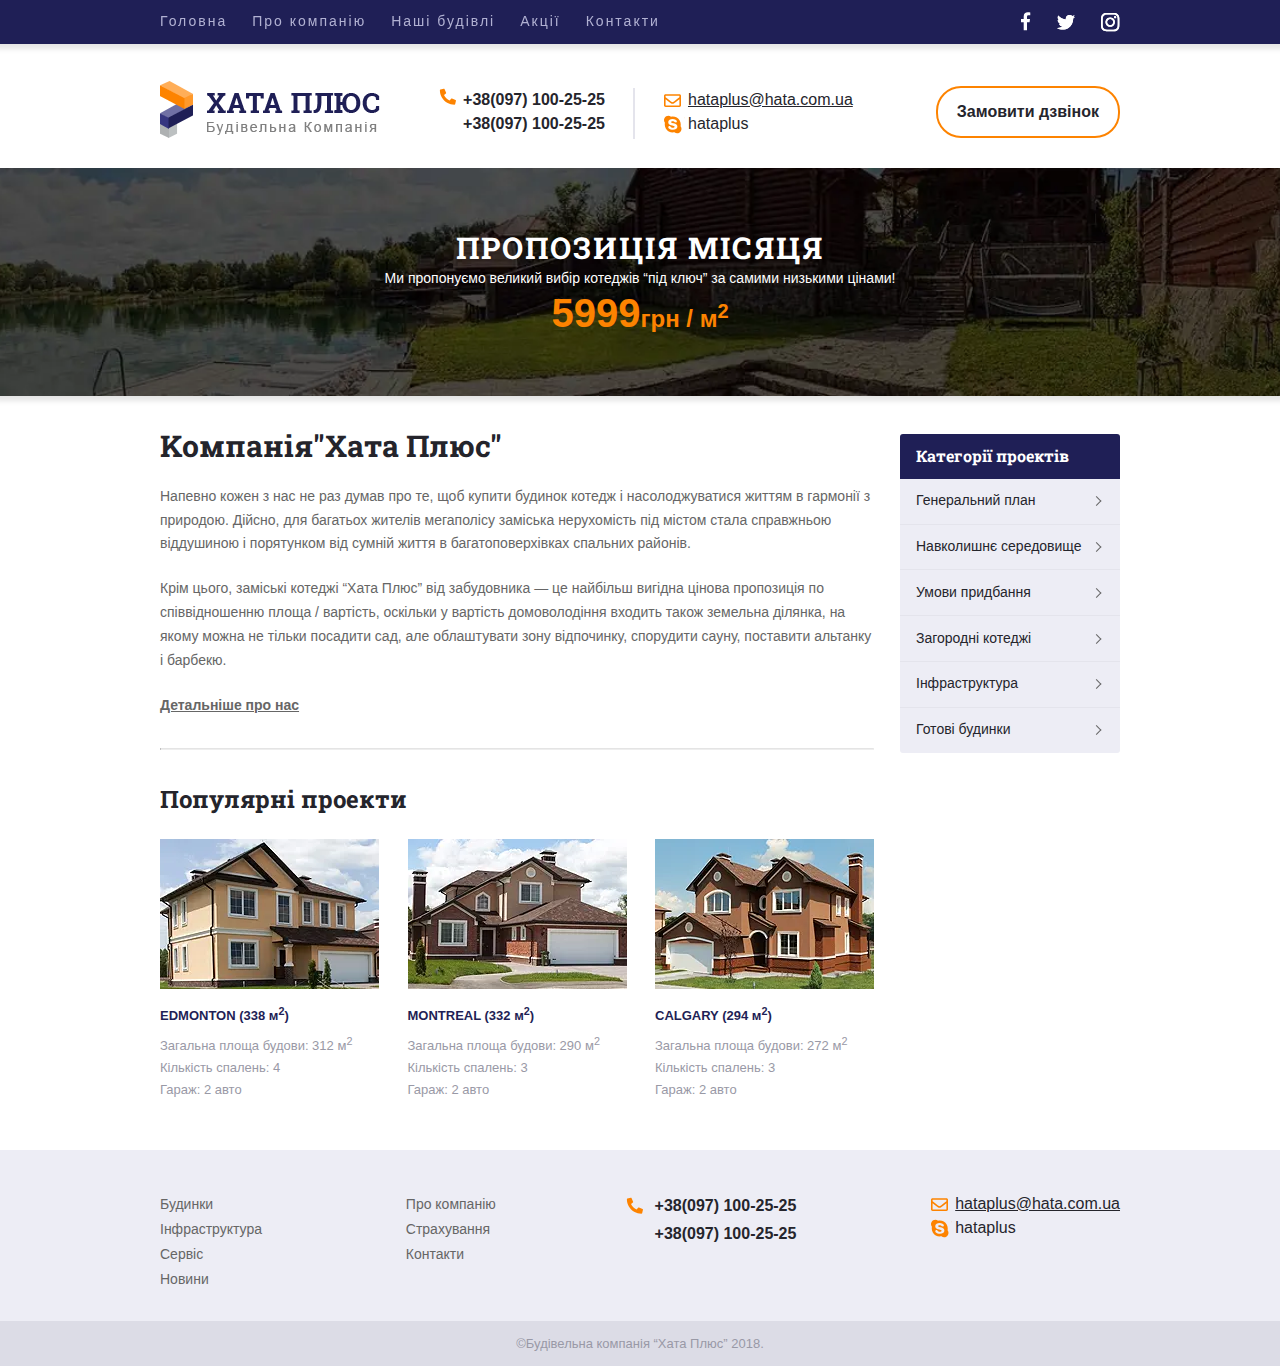
<file: index.html>
<!DOCTYPE html>
<html lang="uk">

<head>
    <meta charset="UTF-8">
    <meta name="viewport" content="width=device-width, initial-scale=1.0">
    <title>Hata Plus - будівельна компанія найкращий ремонт у світі</title>
    <link rel="stylesheet" href="css/styles.css">
</head>

<body>
    <header>
        <header class="header">
            <nav class="header_nav nav  flex-between wrapper nav-menu">
                <ul class="nav-menu menu">
                    <li class="menu_items items">
                        <a class="item_link" href="prise.html">Головна</a>
                    </li>
                    <li class="menu_items items">
                        <a href="#">Про компанію</a>
                    </li>
                    <li class="menu_items items">
                        <a href="prise.html">Наші будівлі</a>
                        <ul class="hiddenmenu2 menu">
                            <li><a href="#">Таунхауси</a></li>
                            <li><a href="#">Пентхауси</a></li>
                            <li><a href="#">Котеджі</a></li>
                            <li сlass="dog">
                                <a href="#">Собачі будки</a>
                                <ul class="hiddenmenu3">
                                    <li><a href="#">Елітні будки</a></li>
                                    <li><a href="#">Для чіхуахуа</a></li>
                                    <li><a href="#">Вольєри</a></li>
                                    <li><a href="#">Халабуди</a></li>
                                </ul>
                            </li>
                        </ul>
                    </li>
                    <li class="menu_items items">
                        <a href="#">Акції</a>
                    </li>
                    <li class="menu_items items">
                        <a href="#">Контакти</a>
                    </li>
                </ul>
                <ul class="faforits-soicial faforits flex-between ">
                    <li><a href="#" class="fb"></a></li>
                    <li><a href="#" class="tw"></a></li>
                    <li><a href="#" class="in"></a></li>
                </ul>
            </nav>
        </header>
        <div class="logo-contacts wrapper flex-between">
            <picture>
                <a href="index.html"><img src="img/logo.png" alt=""></a>
            </picture>
            <div class="numberito">
                <p><a class="tell-me" href="tel:+38 097 100-25-25">+38(097) 100-25-25</a></p>
                <p><a href="tel:+38 097 100-25-25">+38(097) 100-25-25</a></p>
            </div>
            <div class="number1">
                <p><a class="contactphone2" href="mailto:hataplus@hata.com.ua">hataplus@hata.com.ua</a></p>
                <p><a class="skypelito" href="skype:hataplus">hataplus</a></p>
            </div>
            <div>
                <a class="klick" href="#">Замовити дзвінок</a>
            </div>
        </div>
        <div class="backround">
            <h2 class="line">Пропозиція місяця</h2>
            <p class="text"> Ми пропонуємо великий вибір котеджів “під ключ” за самими низькими цінами!</p>
            <p class="price">5999<span>грн / м<sup>2</sup></span></p>
        </div>
    </header>
    <main class="main-parent wrapper flex-between ">
        <div class="parent">
            <section class="campanie">
                <h1>Koмпанія"Хата Плюс"</h1>
                <p>Напевно кожен з нас не раз думав про те, щоб купити будинок котедж і насолоджуватися життям в
                    гармонії з природою. Дійсно, для багатьох жителів мегаполісу заміська нерухомість під містом стала
                    справжньою віддушиною і порятунком від сумній життя в багатоповерхівках спальних районів.</p>
                <p>Крім цього, заміські котеджі “Хата Плюс” від забудовника — це найбільш вигідна цінова пропозиція по
                    співвідношенню площа / вартість, оскільки у вартість домоволодіння входить також земельна ділянка,
                    на якому можна не тільки посадити сад, але облаштувати зону відпочинку, спорудити сауну, поставити
                    альтанку і барбекю.</p>
                <a href="#">Детальніше про нас</a>
            </section>
            <hr>
            <section class="houses_block">
                <h2 class="populas_project">Популярні проекти</h2>
                <div class="houses flex-between">
                    <figure class="houses_figure figure">
                        <figcaption class="figure_figcaption figcaption">
                            <a href="#"></a>
                            <picture class="figcaption_img img">
                                <source srcset="img/house1.webp" type="image/webp">
                                <img class="house1" src="img/house1.jpg" alt="house1">
                            </picture>
                            <h2 class="figcaption_head">EDMONTON (338 м<sup>2</sup>)</h2>
                            <p class="figcaption_text text">Загальна площа будови: 312 м<sup>2</sup></p>
                            <p class="figcaption_text text">Кількість спалень: 4</p>
                            <p class="figcaption_text text">Гараж: 2 авто</p>
                        </figcaption>
                    </figure>
                    <figure class="text_figura figura">
                        <figcaption class="figura_figcaption figcaption">
                            <a href="#"></a>
                            <picture class="figcaption_img img">
                                <source srcset="img/house2.webp" type="image/webp">
                                <img class="house2" src="img/house2.jpg" alt="house2">
                            </picture>
                            <h2 class="figcaption_head ">MONTREAL (332 м<sup>2</sup>)</h2>
                            <p class="figcaption_text text">Загальна площа будови: 290 м<sup>2</sup></p>
                            <p class="figcaption_text text">Кількість спалень: 3</p>
                            <p class="figcaption_text text">Гараж: 2 авто</p>
                        </figcaption>
                    </figure>
                    <figure class="text_figura figura">
                        <figcaption class="figura_figcaption figcaption">
                            <a href="#"></a>
                            <picture class="figcaption_img img">
                                <source srcset="img/house3.webp" type="image/webp">
                                <img class="house3" src="img/house3.jpg" alt="house3">
                            </picture>
                            <h2 class="figcaption_head">CALGARY (294 м<sup>2</sup>)</h2>
                                <p class="figcaption_text text">Загальна площа будови: 272 м<sup>2</sup></p>
                                <p class="figcaption_text text">Кількість спалень: 3</p>
                                <p class="figcaption_text text">Гараж: 2 авто</p>
                        </figcaption>
                    </figure>
                </div>
            </section>
        </div>
        <aside class="title-menu ">
            <nav>
                <p class="title">Категорії проектів</p>
                <ul class="catogoria">
                    <li class="henaralnu-plan">
                        <a href="#">Генеральний план</a>
                    </li>
                    <li class="parent-sub">
                        <a href="#">Навколишнє середовище</a>
                        <ul class="hiddenmenu menu">
                            <li><a href="#">Продані</a></li>
                            <li><a href="#">Заброньованні</a></li>
                            <li><a href="#">В процесі будівництва</a></li>
                        </ul>
                    </li>
                    <li><a href="#">Умови придбання</a> </li>
                    <li><a href="#">Загородні котеджі</a></li>
                    <li><a href="#">Інфраструктура</a></li>
                    <li><a href="#">Готові будинки</a></li>
                </ul>
            </nav>
        </aside>
    </main>
    <footer>
        <div class="footer">
            <div class="flex-between wrapper contact-footer navigationBlock">
                <nav class="navigationBlock_nav nav-li block">
                    <ul class="block_menu faforits menu">
                        <li class="menu_item item"><a class="menu_link" href="#">Будинки</a></li>
                        <li class="menu_item item"><a class="menu_link" href="#">Інфраструктура</a></li>
                        <li class="menu_item item"><a class="menu_link" href="#">Сервіс</a></li>
                        <li class="menu_item item"><a class="menu_link" href="#">Новини</a></li>
                    </ul>
                </nav>
                <nav class="navigationBlock_nav nav-li item ">
                    <ul class="item_center centrium">
                        <li class="centrium_menu menu"></li><a class="centrium_link" href="#">Про компанію </a></li>
                        <li class="centrium_menu menu"></li><a class="centrium_link" href="#">Страхування</a></li>
                        <li class="centrium_menu menu"></li><a class="centrium_link" href="#">Контакти</a></li>
                    </ul>
                </nav>
                <div class="navigationBlock_nav nav-li contacts_phone">
                    <p class="phone_contacts contacts"><a class="contacts_tel" href="tel:+38 097-100-25-25">+38(097)
                            100-25-25</a></p>
                    <p class="phone_contacts contacts"><a class="contacts_number" href="tel:+38 097-100-25-25">+38(097)
                            100-25-25</a></p>
                </div>
                <div>
                    <div class="navigationBlock_nav nav-li mail">
                        <a class="mail_contacts contacts" href="mailto:hataplus@hata.com.ua">hataplus@hata.com.ua</a>
                    </div>
                    <div class="navigationBlock_nav nav-li skype">
                        <a class="skype_contacts contacts" href="skype:hataplus">hataplus</a>
                    </div>
                </div>
            </div>
            <div class="end-footer">
                &copy; <p>Будівельна компанія “Хата Плюс” 2018.</p>
            </div>
    </footer>
</body>

</html>
</file>
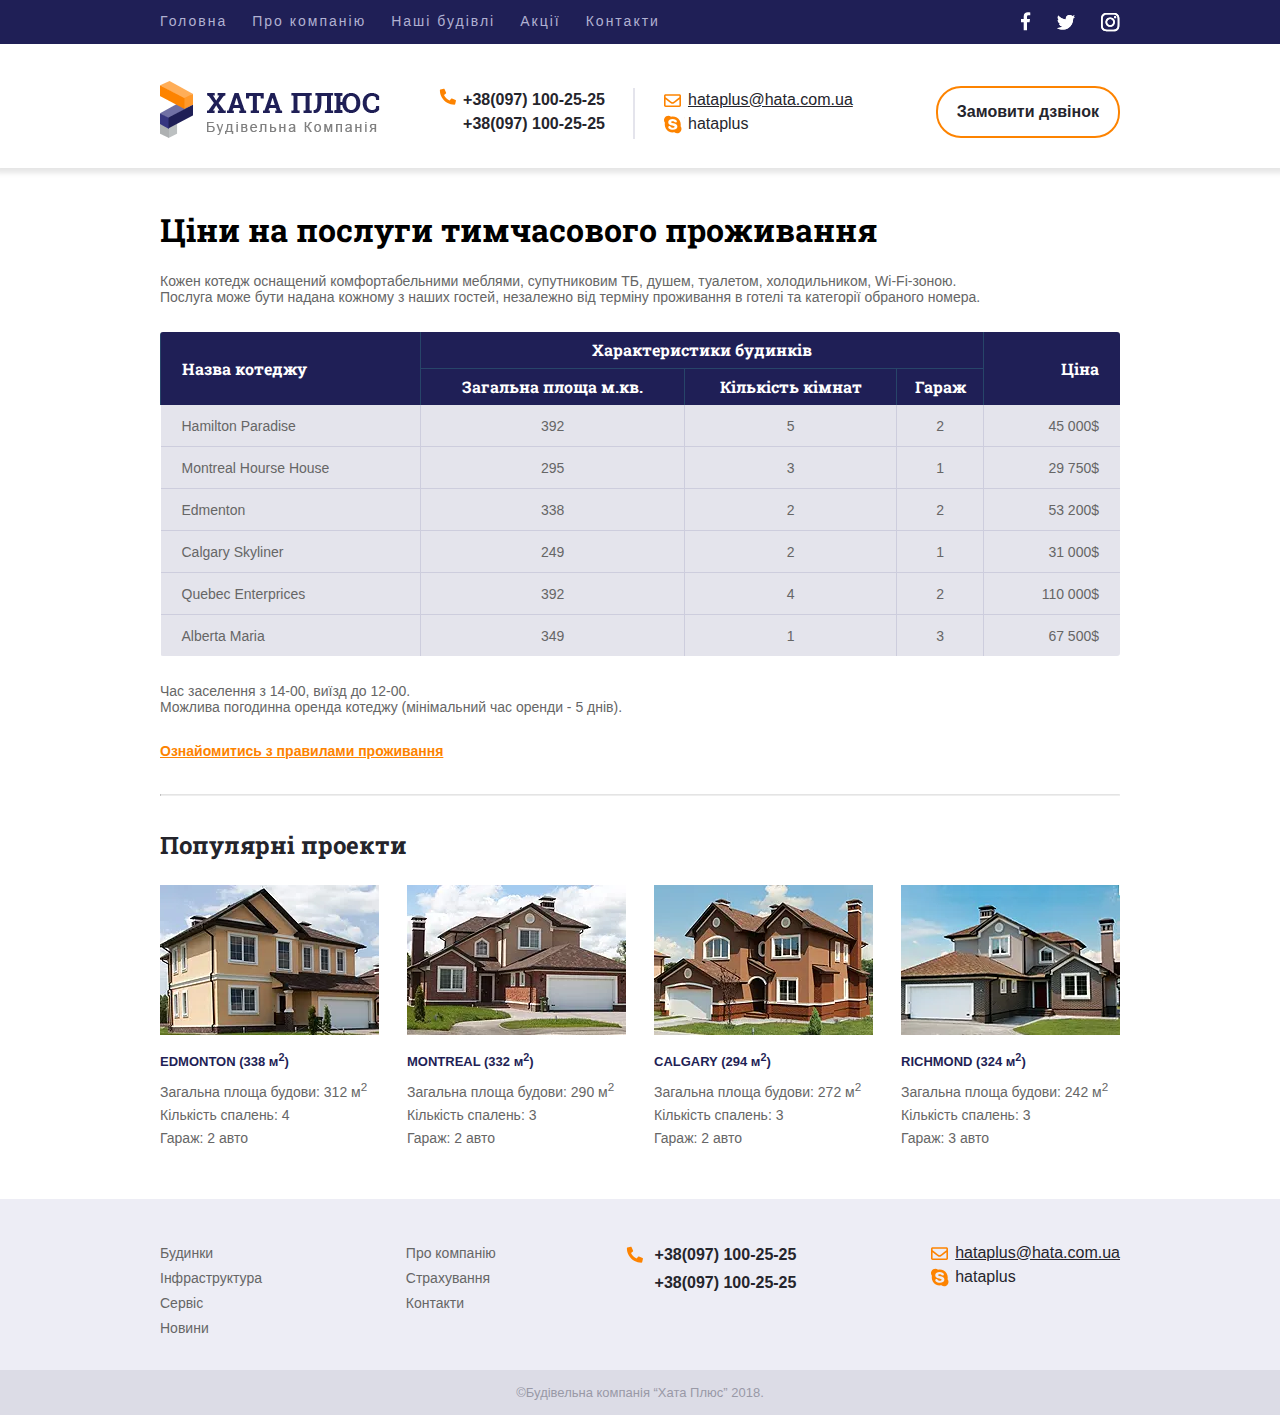
<file: prise.html>
<!DOCTYPE html>
<html lang="en">

<head>
    <meta charset="UTF-8">
    <meta name="viewport" content="width=device-width, initial-scale=1.0">
    <title>Hata Plus - будівельна компанія найкращий ремонт у світі</title>
    <link rel="stylesheet" href="css/styles.css">
</head>

<body>
    <header>
        <div class="header">
            <nav class="header_nav nav  flex-between wrapper nav-menu">
                <ul class="nav-menu menu">
                    <li class="menu_items items">
                        <a class="item_link" href="index.html">Головна</a>
                    </li>
                    <li class="menu_items items">
                        <a href="#">Про компанію</a>
                    </li>
                    <li class="menu_items items">
                        <a href="prise.html">Наші будівлі</a>
                        <ul class="hiddenmenu2 menu">
                            <li><a href="#">Таунхауси</a></li>
                            <li><a href="#">Пентхауси</a></li>
                            <li><a href="#">Котеджі</a></li>
                            <li сlass="dog-booths">
                                <a href="#">Собачі будки</a>
                                <ul class="hiddenmenu3">
                                    <li><a href="#">Елітні будки</a></li>
                                    <li><a href="#">Для чіхуахуа</a></li>
                                    <li><a href="#">Вольєри</a></li>
                                    <li><a href="#">Халабуди</a></li>
                                </ul>
                            </li>
                        </ul>
                    </li>
                    <li class="menu_items items">
                        <a href="#">Акції</a>
                    </li>
                    <li class="menu_items items">
                        <a href="#">Контакти</a>
                    </li>
                </ul>
                <ul class="faforits-soicial faforits flex-between ">
                    <li><a href="#" class="fb"></a></li>
                    <li><a href="#" class="tw"></a></li>
                    <li><a href="#" class="in"></a></li>
                </ul>
            </nav>
        </div>
        <div class="logo-contacts wrapper flex-between">
            <picture>
                <a href="index.html"><img src="img/logo.png" alt=""></a>
            </picture>
            <div class="numberito">
                <p><a class="tell-me" href="tel:+38 097 100-25-25">+38(097) 100-25-25</a></p>
                <p><a href="tel:+38 097 100-25-25">+38(097) 100-25-25</a></p>
            </div>
            <div class="number1">
                <p><a class="contactphone2" href="mailto:hataplus@hata.com.ua">hataplus@hata.com.ua</a></p>
                <p><a class="skypelito" href="skype:hataplus">hataplus</a></p>
            </div>
            <div>
                <a class="klick" href="#">Замовити дзвінок</a>
            </div>
        </div>
    </header>
    <main class="text-price wrapper">
        <h1>Ціни на послуги тимчасового проживання</h1>
        <p class="wi-fi">Кожен котедж оснащений комфортабельними меблями, супутниковим ТБ, душем, туалетом,
            холодильником, Wi-Fi-зоною.</p>
        <p class="poslyha">Послуга може бути надана кожному з наших гостей, незалежно від терміну проживання в готелі
            та категорії обраного номера.</p>
        <table>
            <thead>
                <tr>
                    <th class="name" rowspan="2">Назва котеджу</th>
                    <th colspan="3">Характеристики будинків</th>
                    <th class="kina" rowspan="2">Ціна</th>
                </tr>
                <tr>
                    <th>Загальна площа м.кв.</th>
                    <th>Кількість кімнат</th>
                    <th>Гараж</th>
                </tr>
            </thead>
            <tbody>
                <tr>
                    <td>Hamilton Paradise</td>
                    <td>392</td>
                    <td>5</td>
                    <td>2</td>
                    <td>45 000$</td>
                </tr>
                <tr>
                    <td>Montreal Hourse House</td>
                    <td>295</td>
                    <td>3</td>
                    <td>1</td>
                    <td>29 750$</td>
                </tr>
                <tr>
                    <td>Edmenton</td>
                    <td>338</td>
                    <td>2</td>
                    <td>2</td>
                    <td>53 200$</td>
                </tr>
                <tr>
                    <td>Calgary Skyliner</td>
                    <td>249</td>
                    <td>2</td>
                    <td>1</td>
                    <td>31 000$</td>
                </tr>
                <tr>
                    <td>Quebec Enterprices</td>
                    <td>392</td>
                    <td>4</td>
                    <td>2</td>
                    <td>110 000$</td>
                </tr>
                <tr>
                    <td>Alberta Maria</td>
                    <td>349</td>
                    <td>1</td>
                    <td>3</td>
                    <td>67 500$</td>
                </tr>
            </tbody>
        </table>
        <p class="time">Час заселення з 14-00, виїзд до 12-00.</p>
        <p class="hourse">Можлива погодинна оренда котеджу (мінімальний час оренди - 5 днів).</p>
        <div class="rules "><a href="#">Ознайомитись з правилами проживання</a></div>
        <div class="">
            <hr>
        </div>
        <section class="houses_block wrapper">
            <h2 class="populas_project">Популярні проекти</h2>
            <div class="houses flex-between">
                <figure class="houses_figure figure">
                    <figcaption class="figure_figcaption figcaption">
                        <a href="#"></a>
                        <picture class="figcaption_img img">
                            <source srcset="img/house1.webp" type="image/webp">
                            <img class="house1" src="img/" alt="house1">
                        </picture>
                        <h2 class="figcaption_head">EDMONTON (338 м<sup>2</sup>)</h2>
                        <p class="figcaption_text text">Загальна площа будови: 312 м<sup>2</sup></p>
                        <p class="figcaption_text text">Кількість спалень: 4</p>
                        <p class="figcaption_text text">Гараж: 2 авто</p>
                    </figcaption>
                </figure>
                <figure class="text_figura figura">
                    <figcaption class="figura_figcaption figcaption">
                        <a href="#"></a>
                        <picture class="figcaption_img img">
                            <source srcset="img/house2.webp" type="image/webp">
                            <img class="house2" src="img/house2.jpg" alt="house2">
                        </picture>
                        <h2 class="figcaption_head ">MONTREAL (332 м<sup>2</sup>)</h2>
                        <p class="figcaption_text text">Загальна площа будови: 290 м<sup>2</sup></p>
                        <p class="figcaption_text text">Кількість спалень: 3</p>
                        <p class="figcaption_text text">Гараж: 2 авто</p>
                    </figcaption>
                </figure>
                <figure class="text_figura figura">
                    <figcaption class="figura_figcaption figcaption">
                        <a href="#"></a>
                        <picture class="figcaption_img img">
                            <source srcset="img/house3.webp" type="image/webp">
                            <img class="house3" src="img/house3.jpg" alt="house3">
                        </picture>
                        <h2 class="figcaption_head">CALGARY (294 м<sup>2</sup>)</h2>
                        <p class="figcaption_text text">Загальна площа будови: 272 м<sup>2</sup></p>
                        <p class="figcaption_text text">Кількість спалень: 3</p>
                        <p class="figcaption_text text">Гараж: 2 авто</p>
                    </figcaption>
                </figure>
                <figure class="head_text">
                    <figcaption class="text_figcaption figcaption">
                        <a href="#"></a>
                        <picture class="figcaption_img img">
                            <source srcset="img/house4.webp" type="image/webp">
                            <img class="house4" src="img/house4.jpg" alt="house4">
                        </picture>
                        <h2 class="figcaption_head">RICHMOND (324 м<sup>2</sup>)</h2>
                        <p class="figcaption_text text">Загальна площа будови: 242 м<sup>2</sup></p>
                        <p class="figcaption_text text">Кількість спалень: 3</p>
                        <p class="figcaption_text text">Гараж: 3 авто</p>
                    </figcaption>
                </figure>
            </div>
        </section>
    </main>
    <footer>
        <div class="footer">
            <div class="flex-between wrapper contact-footer navigationBlock">
                <nav class="navigationBlock_nav nav-li block">
                    <ul class="block_menu faforits menu">
                        <li class="menu_item item"><a class="menu_link" href="#">Будинки</a></li>
                        <li class="menu_item item"><a class="menu_link" href="#">Інфраструктура</a></li>
                        <li class="menu_item item"><a class="menu_link" href="#">Сервіс</a></li>
                        <li class="menu_item item"><a class="menu_link" href="#">Новини</a></li>
                    </ul>
                </nav>
                <nav class="navigationBlock_nav nav-li item ">
                    <ul class="item_center centrium">
                        <li class="centrium_menu menu"></li><a class="centrium_link" href="#">Про компанію </a></li>
                        <li class="centrium_menu menu"></li><a class="centrium_link" href="#">Страхування</a></li>
                        <li class="centrium_menu menu"></li><a class="centrium_link" href="#">Контакти</a></li>
                    </ul>
                </nav>
                <div class="navigationBlock_nav nav-li contacts_phone">
                    <p class="phone_contacts contacts"><a class="contacts_tel" href="tel:+38 097-100-25-25">+38(097)
                            100-25-25</a></p>
                    <p class="phone_contacts contacts"><a class="contacts_number" href="tel:+38 097-100-25-25">+38(097)
                            100-25-25</a></p>
                </div>
                <div>
                    <div class="navigationBlock_nav nav-li mail">
                        <a class="mail_contacts contacts" href="mailto:hataplus@hata.com.ua">hataplus@hata.com.ua</a>
                    </div>
                    <div class="navigationBlock_nav nav-li skype">
                        <a class="skype_contacts contacts" href="skype:hataplus">hataplus</a>
                    </div>
                </div>
            </div>
            <div class="end-footer">
                &copy; <p>Будівельна компанія “Хата Плюс” 2018.</p>
            </div>
    </footer>
    </div>
</body>

</html>
</file>
<file: css/styles.css>
@font-face {
    font-family: 'Roboto Slab';
    src: url('../fronts/RobotoSlab-Bold.woff2') format('woff2'),
        url('../fronts/RobotoSlab-Bold.woff') format('woff'),
        url('../fronts/RobotoSlab-Bold.ttf') format('truetype');
    font-weight: bold;
    font-style: normal;
    font-display: swap;
}

@font-face {
    font-family: 'Roboto Slab';
    src: url('../fronts/RobotoSlab-Regular.woff2') format('woff2'),
        url('../fronts/RobotoSlab-Regular.woff') format('woff'),
        url('../fronts/RobotoSlab-Regular.ttf') format('truetype');
    font-weight: normal;
    font-style: normal;
    font-display: swap;
}

@font-face {
    font-family: 'Roboto Slab';
    src: url('../fronts/RobotoSlab-Medium.woff2') format('woff2'),
        url('../fronts/RobotoSlab-Medium.woff') format('woff'),
        url('../fronts/RobotoSlab-Medium.ttf') format('truetype');
    font-weight: 500;
    font-style: normal;
    font-display: swap;
}

* {
    margin: 0;
}

body {
    margin: 0;
    font-family: "Roboto Slab";
}

hr {
    border-top: 1px solid #e4e4e4;
    margin-bottom: 33px;
    margin-top: 31px;
}

ul {
    list-style: none;
    margin: 0;
}

a {
    text-decoration: none;
}

ul {
    padding: 0px;
    margin: 0px;
}

.nav-menu {
    font-family: "Arial";
    font-size: 14px;
    letter-spacing: 2px;
    line-height: 1.7em;
    transition: all 0.5s ease;
}

.nav-menu > li:hover > a{
    color: #ffffff;
    transition: all 0.5s ease;
}

.wrapper {
    max-width: 960px;
    margin: 0 auto;
}

.flex-between {
    justify-content: space-between;
    display: flex;
}

.header_nav {
    display: flex;
    align-items: center;
    max-width: 960px;
    margin: 0 auto;
}

.header {
    position: fixed;
    top: 0;
    padding:16px 0;
    width: 100%;
    padding: 0;
    background-color: #1f1f56;
    box-sizing: border-box;
    z-index: 1;
}

header {
    padding-top: 55px;
    box-shadow: 0 0 5px 5px rgba(0,0,0,0.1);
}

.nav-menu {
    column-gap: 25px;
    padding: 0px;
    display: flex;
    align-items: center;
}

.nav-menu a {
    color: #b1b1d2;
    text-decoration: none;
    justify-content: center;
}

.faforits-soicial {
    background-color: #1f1f56;
    align-items: center;
    column-gap: 25px;
}

.faforits-soicial a {
    background-color: #1f1f56;
    display: block;
    background: url(../img/sprite.png) no-repeat;
    transition: all 0.25s ease;
}

a.fb {
    background-position: -1px -2px;
    width: 11px;
    height: 19px;
}

a.tw {
    background-position: -14px -2px;
    height: 16px;
    width: 19px;
}


a.in {
    background-position: -35px -2px;
    width: 20px;
    height: 20px;
}

a.fb:hover {
    background-position: -2px -23px;
}

a.tw:hover {
    background-position: -15px -23px;
}

a.in:hover {
    background-position: -36px -23px;
}

.logo-contacts {
    align-items: center;
    padding: 26px 0;
}

.hataplus-email {
    text-decoration: underline;
}

.klick {
    display: inline-block;
    border-radius: 25px;
    background-color: #ffffff;
    border: 2px solid #fd8300;
    padding: 12px 19px;
    transition: all 0.5s ease;
}

.klick:hover {
    background-color: #fd8300;
    color: #ffffff;
}

.dog-booths{
    position: relative;
}

.backround {
    background: url(../img/backround.webp) no-repeat center/cover;
    width: 100%;
    text-align: center;
    padding: 60px 0;
}

.backround p {
    margin: 0;
}

.line {
    font-size: 30px;
    letter-spacing: 2px;
    text-transform: uppercase;
    color: #ffffff;
    font-weight: 700;
}

.text-price{
    padding-top: 40px;
}

.wi-fi{
    padding-top: 22px;
}

.poslyha{
    padding-bottom: 27px;
}

p.text {
    font-size: 14px;
    line-height: 1.7em;
    color: #ffffff;
    font-family: "Arial";
}

.price {
    font-size: 40px;
    color: #fd8300;
    font-weight: bold;
    font-family: "Arial";
}

.price span {
    font-size: 24px;
    line-height: 1em;
    color: #fd8300;
    font-weight: bold;
    font-family: "Arial";
}

.parent {
    max-width: 714px;
    margin: 0;

}

.name{
    text-align: left;
    padding-left: 21px;
}

.campanie h1 {
    margin-bottom: 27px;
    font-size: 30px;
    line-height: 24px;
    color: #24242b;
    font-weight: 700;
}

.campanie {
    color: #24242b;
}

.campanie p {
    font-size: 14px;
    line-height: 1.7em;
    color: #666666;
    font-family: "Arial";
    margin-bottom: 21px;
}

.campanie a,
.rules a {
    font-size: 14px;
    line-height: 24px;
    text-decoration: underline;
    color: #fd8300;
    font-weight: bold;
    font-family: "Arial";
}

.campanie a,
.rules a:hover {
    color: #666666;
    text-decoration: underline;
}

.houses {
    column-gap: 24px;
    width: 100%;
    margin-bottom: 46px;
}

.houses p {
    color: #9999a6;
    font-family: "Arial";
    font-size: 13px;
    line-height: 1.3em;
}

.houses p {
    margin-bottom: 5px;
}

.populare p {
    margin-bottom: 31px;
}

.houses h2 {
    font-size: 13px;
    line-height: 1.3em;
    padding-top: 10px;
    margin-bottom: 7px;
    color: #1f1f56;
    font-family: "Arial";
}

.populas_project {
    color: #24242b;
    font-weight: 700;
    padding-bottom: 24px;
}

figcaption {
    position: relative;
}

figcaption img {
    transition: all 0.5s ease;
}

.text-price p {
    font-size: 14px;
    color: #666666;
    font-family: "Arial";
}

figcaption a {
    position: absolute;
    top: 0;
    left: 0;
    width: 100%;
    height: 100%;
    z-index: 1;
}

figcaption>a:hover~picture img {
    transform: scale(1.1);
}

figcaption>a:hover~h2 {
    text-decoration: underline;
}

.populare p {
    line-height: 24px;
    color: #24242b;
    font-weight: 700;
}

.main-parent {
    padding: 38px 0px 0px 0px;
}

.numberito {
    position: relative;
    font-size: 16px;
    text-align: right;
}

.numberito::before {
    content: "";
    position: absolute;
    width: 2px;
    height: 51px;
    background-color: #e4e4ec;
    right: -30px;
}

.number1 a {
    font-size: 16px;
    line-height: 24px;
    color: #25252c;
    font-family: "Arial";
}

table {
    overflow: hidden;
    width: 100%;
    border-collapse: collapse;
    border-radius: 3px;
}

thead {
    background-color: #1f1f56;
}

th {
    line-height: 24px;
    color: #ffffff;
    font-weight: 700;
    padding: 6px;
}

.kina{
    text-align: right;
    padding-right: 21px;
}

td+td {
    border-left: 1px solid #cdcddd;
}

thead tr:first-child th+th,
thead tr th {
    border-left: 1px solid #274569;
}

thead tr+tr {
    border-top: 1px solid #274569;
}

tbody td:last-child {
    text-align: right;
}

td {
    color: #666666;
    font-family: "Arial";
    padding: 12.50px 21px;
    text-align: center;
}

td:first-child {
    text-align: left;
}

tr+tr {
    border-top: 1px solid #cdcddd;
}

tbody tr {
    background-color: #e4e4ec;
    font-size: 14px;
}

tbody tr:hover {
    background-color: #fd8300;
    color: #ffffff;
    transition: all 0.5s ease;
}

tbody tr:hover td {
    color: #ffffff;
}

.contactphone2 {
    text-decoration: underline;
}

.numberito a,
.klick {
    font-size: 16px;
    line-height: 24px;
    color: #25252c;
    font-weight: bold;
    font-family: "Arial";
}

.contacts_tel,
.tell-me {
    position: relative;
}

.contacts_tel::before,
.tell-me::before {
    content: "";
    display: block;
    position: absolute;
    left: -25px;
    top: -2;
    height: 19px;
    width: 22px;
    background: url(../img/sprite.png) no-repeat;
    background-position: -96px -2px;
}

.tell-me:hover>a::before {
    width: 100%;
}

.contactphone2,
.mail_contacts {
    position: relative;
}

.mail_contacts::before,
.contactphone2::before {
    content: "";
    display: block;
    position: absolute;
    left: -25px;
    top: 2px;
    height: 16px;
    width: 20px;
    background: url(../img/sprite.png) no-repeat;
    background-position: -56px -1px;
}

.skype_contacts,
.skypelito {
    position: relative;
}

.skype_contacts::before,
.skypelito::before {
    content: "";
    display: block;
    position: absolute;
    left: -25px;
    top: 0px;
    width: 22px;
    height: 22px;
    background: url(../img/sprite.png) no-repeat;
    background-position: -76px -2px;
}

.catogoria {
    border-radius: 0px 0px 3px 3px;
    overflow: hidden;
}

.title-menu p {
    border-radius: 3px 3px 0px 0px;
}

.title {
    padding: 10.5px 16px;
    color: #ffffff;
    background-color: #1f1f56;
    font-size: 16px;
    line-height: 1.5em;
    font-weight: 700;
    text-align: left;
    transition: all 0.5s ease;
}

.catogoria li {
    background-color: #ededf5;
}

.catogoria a {
    display: block;
    padding: 10.5px 16px;
    color: #25252c;
    text-decoration: none;
    transition: all 0.5s ease;
}

.catogoria>li>a {
    position: relative;
    display: block;
}

.catogoria>li>a::before {
    content: " ";
    position: absolute;
    top: 50%;
    right: 20px;
    width: 6px;
    height: 6px;
    border-top: 1.5px solid #666666;
    border-right: 1.5px solid #666666;
    transform: translateY(-50%) rotate(45deg);
    transition: all 0.5s ease;
}


.catogoria>li:hover>a {
    background-color: #fd8300;
    color: #ffffff;
    transition: all 0.5s ease;
}

.catogoria>li:hover>a:before {
    border-color: #ffffff;
    transform: translateY(-50%) rotate(135deg);
}

.catogoria li+li {
    border-top: 1px solid #e4e4ec;
}

.catogoria {
    min-width: 220px;
    font-size: 14px;
    line-height: 1.7em;
    color: #25252c;
    font-family: "Arial";
    min-height: 45px;
}

.menu {
    list-style-type: none;
    padding: 0;
    margin: 0;
}

.title-menu {
    display: flex;
    justify-content: flex-end;
}

.time{
    margin-top: 27px;
}

.hourse{
padding-bottom: 24px;
}

.hiddenmenu2,
.hiddenmenu3,
.hiddenmenu {
    display: none;
    /* width: 100%; */
}

.menu_items li:hover
>.hiddenmenu3{
display: block;
}

.menu_items{
    display: flex;
    position: relative;
}

.hiddenmenu li:hover {
    background-color: #cecedd;
    color: #666666;
    transition: all 0.5s ease;
}

.hiddenmenu2{
    position: absolute;
    top: calc(100% + 5px);
    left: 0;
}

.hiddenmenu2 li+li{
 border-top: 1px solid #cecedd;
}

 .hiddenmenu2::before{
    content:"";
    position:absolute;
    top: -5px;
    left: 0;
    width: 100%;
    border-top: 5px solid transparent;
 }

 .hiddenmenu3{
    position: absolute;
    left: calc(100% + 5px);
    top: 0;
 }

 .hiddenmenu3::before{
    content:"";
    position: absolute;
    left:-5px;
    top: 0;
    height: 100%;
    border-left: 5px solid transparent;
 }

 .hiddenmenu2 li:first-child:hover a,
 .hiddenmenu3 li:first-child:hover a{
   border-radius: 3px 3px 0px 0px;
 }

.hiddenmenu a {
    padding-left: 30px;
    color: #666;
}

.menu_items,
.dog-booths{
    position: relative;
}

.hiddenmenu2 li:first-child,
.hiddenmenu3 li:first-child{
    border-radius:3px 3px 0 0;
}

.hiddenmenu2 li:last-child,
.hiddenmenu3 li:last-child{
    border-radius:0px 0px 3px 3px;
}

.hiddenmenu2>li:last-child:hover>a,
.hiddenmenu3>li:last-child:hover>a{
    border-radius: 0 0 3px 3px;
}

.hiddenmenu2 li{
    position: relative;
}

.hiddenmenu2,
.hiddenmenu3 {
    position: absolute;
    min-width: 125px;
    border-radius: 3px;
    background-color: #e4e4ec;
}

.hiddenmenu3 a:hover{
    color: #ffffff;
    background-color: #fd8300;
}

.hiddenmenu2 >li>a {
    position: relative;
    display: block;
}

.hiddenmenu2 >li>a::before {
    content: " ";
    position: absolute;
    top: 50%;
    right: 10px;
    width: 6px;
    height: 6px;
    border-top: 1.5px solid #666666;
    border-right: 1.5px solid #666666;
    transform: translateY(-50%) rotate(45deg);
    transition: all 0.5s ease;
}

.menu_items{
    padding: 10px 0;
}

.hiddenmenu2>li:hover>a {
    background-color: #fd8300;
    color: #ffffff;
    transition: all 0.5s ease;
}

.hiddenmenu2>li:hover>a:before {
    border-color: #ffffff;
    transform: translateY(-50%) rotate(135deg);
}

.hiddenmenu2 a,
.hiddenmenu3 a {
    display: block;
    padding: 3px 9px 3px 11px;
    font-size: 12px;
    letter-spacing: 2px;
    line-height: 2em;
    color: #25252c;
}

.hiddenmenu2 a,
.hiddenmenu3 a{
    letter-spacing: 2px;
    line-height: 24px;
    color: #25252c;
    font-family: "Arial";
}

.hiddenmenu3 {
    left: calc(100% + 5px);
    top: 0;
    left: -10;
}

.catogoria li:hover>.hiddenmenu {
    display: block;
}

.menu_items:hover>.hiddenmenu2,
.dog-booths:hover>.hiddenmenu3 {
    display: block;
}

.footer {
    background-color: #ededf5;
    justify-content: space-between;
    font-family: "Arial";
    justify-content: space-around;
}

.block_menu a:hover {
    color: #fd8300;
    text-decoration: underline;
    transition: all 0.5s ease;
}

.item_center a:hover {
    color: #fd8300;
    text-decoration: underline;
    transition: all 0.5s ease;
}


.contact-footer {
    padding: 42px 0 29px;
}

.faforits {
    font-size: 14px;
    line-height: 1.8em;
    color: #666666;
    font-family: "Arial";
    transition: all 0.5s ease;
}

.item {
    display: flex;
}

.item a {
    font-size: 14px;
    line-height: 1.8em;
    color: #666666;
    font-family: "Arial";
    transition: all 0.5s ease;
}

.contacts_phone {
    transition: all 0.5s ease;
}

.contacts_phone :hover {
    color: #fd8300;
    transition: all 0.5s ease;
}

.contacts_phone a {
    color: #25252c;
    font-weight: bold;
    padding: 5px;
}



.contacts_phone p {
    padding: 5px 10px;
    text-align: right;
    transition: all 0.5s ease;
}


.end-footer {
    background-color: #dcdce6;
    display: flex;
    text-align: center;
    color: #9999a6;
    font-family: "Arial";
    justify-content: center;
}

.end-footer {
    align-items: center;
    font-size: 13px;
    line-height: 18px;
    color: #9999a6;
    font-family: "Arial";
    height: 45px;
    background-color: #dcdce6;
}

.mail a:hover {
    color: #fd8300;
    transition: all 0.5s ease;
}

.skype a:hover {
    color: #fd8300;
    transition: all 0.5s ease;
}

.mail_contacts {
    position: relative;
}

.mail_contacts {
    font-size: 16px;
    line-height: 24px;
    text-decoration: underline;
    color: #25252c;
    font-family: "Arial";
}

.skype_contacts {
    position: relative;
}

.skype_contacts {
    font-size: 16px;
    line-height: 24px;
    color: #25252c;
    font-family: "Arial";
}

.skypia {
    position: relative;
}

.skypia a::before {
    content: "";
    position: absolute;
    display: block;
    width: 25px;
    height: 25px;
    background: url(../img/skypia.png) no-repeat;
    left: -25px;
}

a.skypia {
    background-position: 00;
}
</file>
